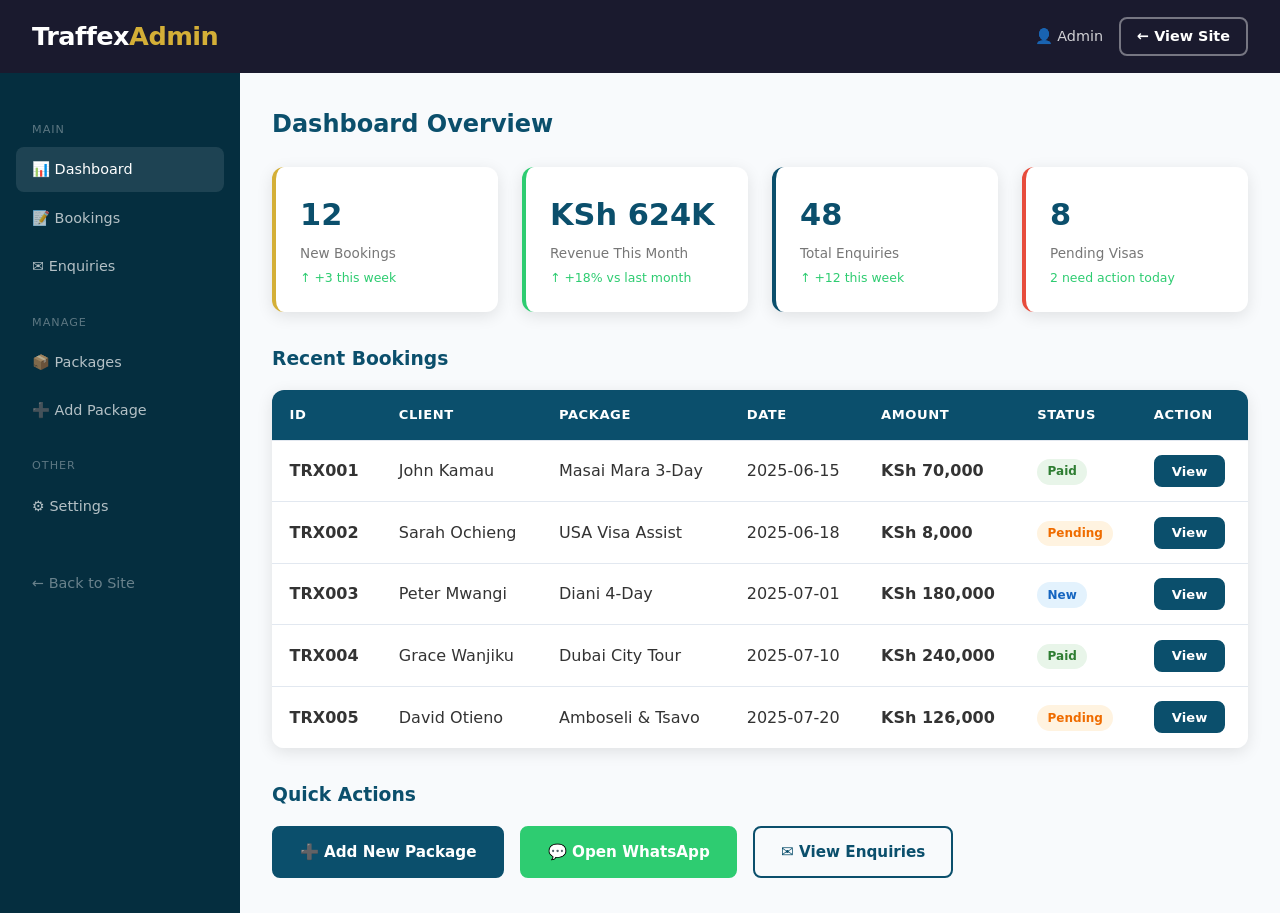
<file: admin.html>
<!DOCTYPE html>
<html lang="en">
<head>
  <meta charset="UTF-8">
  <meta name="viewport" content="width=device-width, initial-scale=1.0">
  <title>Admin Dashboard | Traffex Tours & Travel</title>
  <link rel="stylesheet" href="style.css">
  <style>
    body { background: var(--light); }
    .tab-content { display: none; }
    .tab-content.active { display: block; }
    .tab-btn { background: none; border: none; padding: 0.75rem 1.5rem; cursor: pointer; font-size: 0.95rem; color: var(--text-light); border-bottom: 3px solid transparent; transition: var(--transition); }
    .tab-btn.active { color: var(--primary); border-bottom-color: var(--primary); font-weight: 600; }
    .tab-btn:hover { color: var(--primary); }
    .tabs { display: flex; border-bottom: 1px solid #ddd; margin-bottom: 2rem; background: white; border-radius: var(--radius) var(--radius) 0 0; overflow-x: auto; }
  </style>
</head>
<body>

  <!-- Admin Header -->
  <div class="admin-header">
    <a href="index.html" class="logo" style="color:#fff;">Traffex<span>Admin</span></a>
    <div style="display:flex; align-items:center; gap:1rem;">
      <span style="font-size:0.9rem; opacity:0.8;">👤 Admin</span>
      <a href="index.html" class="btn btn-outline" style="border-color:rgba(255,255,255,0.4); color:#fff; padding:0.4rem 1rem; font-size:0.9rem;">← View Site</a>
    </div>
  </div>

  <div class="admin-container">

    <!-- Sidebar -->
    <aside class="sidebar">
      <div class="menu-label">Main</div>
      <a href="#" class="active" onclick="showTab('dashboard')">📊 Dashboard</a>
      <a href="#" onclick="showTab('bookings')">📝 Bookings</a>
      <a href="#" onclick="showTab('enquiries')">✉️ Enquiries</a>
      <div class="menu-label">Manage</div>
      <a href="#" onclick="showTab('packages')">📦 Packages</a>
      <a href="#" onclick="showTab('add-package')">➕ Add Package</a>
      <div class="menu-label">Other</div>
      <a href="#" onclick="showTab('settings')">⚙️ Settings</a>
      <a href="index.html" style="margin-top:2rem; color:rgba(255,255,255,0.4);">← Back to Site</a>
    </aside>

    <!-- Main Content -->
    <main class="main-content">

      <!-- Dashboard Tab -->
      <div id="tab-dashboard" class="tab-content active">
        <h2 style="color:var(--primary); margin-bottom:1.5rem;">Dashboard Overview</h2>

        <div class="stats-grid">
          <div class="stat-card">
            <h3>12</h3>
            <p>New Bookings</p>
            <div class="trend">↑ +3 this week</div>
          </div>
          <div class="stat-card" style="border-left-color:var(--accent);">
            <h3>KSh 624K</h3>
            <p>Revenue This Month</p>
            <div class="trend">↑ +18% vs last month</div>
          </div>
          <div class="stat-card" style="border-left-color:var(--primary);">
            <h3>48</h3>
            <p>Total Enquiries</p>
            <div class="trend">↑ +12 this week</div>
          </div>
          <div class="stat-card" style="border-left-color:#E74C3C;">
            <h3>8</h3>
            <p>Pending Visas</p>
            <div class="trend">2 need action today</div>
          </div>
        </div>

        <h3 style="color:var(--primary); margin-bottom:1rem;">Recent Bookings</h3>
        <div class="table-wrap">
          <table>
            <thead>
              <tr>
                <th>ID</th><th>Client</th><th>Package</th><th>Date</th><th>Amount</th><th>Status</th><th>Action</th>
              </tr>
            </thead>
            <tbody id="bookingsTable"></tbody>
          </table>
        </div>

        <h3 style="color:var(--primary); margin:2rem 0 1rem;">Quick Actions</h3>
        <div style="display:flex; gap:1rem; flex-wrap:wrap;">
          <button class="btn btn-primary" onclick="showTab('add-package')">➕ Add New Package</button>
          <a href="https://wa.me/254700723928" class="btn btn-accent" target="_blank">💬 Open WhatsApp</a>
          <button class="btn btn-outline" onclick="showTab('enquiries')">✉️ View Enquiries</button>
        </div>
      </div>

      <!-- Bookings Tab -->
      <div id="tab-bookings" class="tab-content">
        <h2 style="color:var(--primary); margin-bottom:1.5rem;">All Bookings</h2>
        <div style="display:flex; gap:1rem; margin-bottom:1.5rem; flex-wrap:wrap;">
          <input type="text" placeholder="Search by name or ID..." style="padding:0.6rem 1rem; border:1.5px solid #ddd; border-radius:var(--radius); font-size:0.95rem; flex:1; min-width:200px;">
          <select style="padding:0.6rem 1rem; border:1.5px solid #ddd; border-radius:var(--radius); font-size:0.95rem;">
            <option>All Status</option>
            <option>Paid</option>
            <option>Pending</option>
            <option>New</option>
            <option>Cancelled</option>
          </select>
        </div>
        <div class="table-wrap">
          <table>
            <thead>
              <tr>
                <th>ID</th><th>Client</th><th>Package</th><th>Date</th><th>People</th><th>Amount</th><th>Status</th><th>Action</th>
              </tr>
            </thead>
            <tbody>
              <tr>
                <td><strong>TRX001</strong></td><td>John Kamau</td><td>Masai Mara 3-Day</td><td>2025-06-15</td><td>2</td><td><strong>KSh 70,000</strong></td>
                <td><span class="status status-paid">Paid</span></td>
                <td><button class="btn btn-primary" style="padding:0.3rem 0.8rem; font-size:0.8rem;">View</button></td>
              </tr>
              <tr>
                <td><strong>TRX002</strong></td><td>Sarah Ochieng</td><td>USA Visa Assist</td><td>2025-06-18</td><td>1</td><td><strong>KSh 8,000</strong></td>
                <td><span class="status status-pending">Pending</span></td>
                <td><button class="btn btn-primary" style="padding:0.3rem 0.8rem; font-size:0.8rem;">View</button></td>
              </tr>
              <tr>
                <td><strong>TRX003</strong></td><td>Peter Mwangi</td><td>Diani 4-Day</td><td>2025-07-01</td><td>4</td><td><strong>KSh 180,000</strong></td>
                <td><span class="status status-new">New</span></td>
                <td><button class="btn btn-primary" style="padding:0.3rem 0.8rem; font-size:0.8rem;">View</button></td>
              </tr>
              <tr>
                <td><strong>TRX004</strong></td><td>Grace Wanjiku</td><td>Dubai City Tour</td><td>2025-07-10</td><td>2</td><td><strong>KSh 240,000</strong></td>
                <td><span class="status status-paid">Paid</span></td>
                <td><button class="btn btn-primary" style="padding:0.3rem 0.8rem; font-size:0.8rem;">View</button></td>
              </tr>
              <tr>
                <td><strong>TRX005</strong></td><td>David Otieno</td><td>Amboseli & Tsavo</td><td>2025-07-20</td><td>3</td><td><strong>KSh 126,000</strong></td>
                <td><span class="status status-pending">Pending</span></td>
                <td><button class="btn btn-primary" style="padding:0.3rem 0.8rem; font-size:0.8rem;">View</button></td>
              </tr>
            </tbody>
          </table>
        </div>
      </div>

      <!-- Enquiries Tab -->
      <div id="tab-enquiries" class="tab-content">
        <h2 style="color:var(--primary); margin-bottom:1.5rem;">Enquiries</h2>
        <div class="table-wrap">
          <table>
            <thead>
              <tr><th>Date</th><th>Name</th><th>Email</th><th>Subject</th><th>Status</th><th>Action</th></tr>
            </thead>
            <tbody>
              <tr>
                <td>2025-06-10</td><td>Alice Njeri</td><td>alice@email.com</td><td>Masai Mara Package</td>
                <td><span class="status status-new">New</span></td>
                <td><button class="btn btn-primary" style="padding:0.3rem 0.8rem; font-size:0.8rem;">Reply</button></td>
              </tr>
              <tr>
                <td>2025-06-09</td><td>James Omondi</td><td>james@email.com</td><td>UK Visa Assistance</td>
                <td><span class="status status-pending">In Progress</span></td>
                <td><button class="btn btn-primary" style="padding:0.3rem 0.8rem; font-size:0.8rem;">Reply</button></td>
              </tr>
              <tr>
                <td>2025-06-08</td><td>Mary Wambui</td><td>mary@email.com</td><td>Dubai Package</td>
                <td><span class="status status-paid">Resolved</span></td>
                <td><button class="btn btn-outline" style="padding:0.3rem 0.8rem; font-size:0.8rem;">View</button></td>
              </tr>
            </tbody>
          </table>
        </div>
      </div>

      <!-- Packages Tab -->
      <div id="tab-packages" class="tab-content">
        <h2 style="color:var(--primary); margin-bottom:1.5rem;">Manage Packages</h2>
        <div style="margin-bottom:1rem;">
          <button class="btn btn-primary" onclick="showTab('add-package')">➕ Add New Package</button>
        </div>
        <div class="table-wrap">
          <table>
            <thead>
              <tr><th>Package Name</th><th>Category</th><th>Price (KSh)</th><th>Duration</th><th>Status</th><th>Actions</th></tr>
            </thead>
            <tbody>
              <tr>
                <td><strong>Masai Mara Classic</strong></td><td>Local Safari</td><td>35,000</td><td>3 Days</td>
                <td><span class="status status-paid">Active</span></td>
                <td>
                  <button class="btn btn-outline" style="padding:0.3rem 0.8rem; font-size:0.8rem; margin-right:0.3rem;">Edit</button>
                  <button class="btn" style="padding:0.3rem 0.8rem; font-size:0.8rem; background:#FFEBEE; color:#C62828; border:none; border-radius:4px; cursor:pointer;">Delete</button>
                </td>
              </tr>
              <tr>
                <td><strong>Amboseli & Tsavo</strong></td><td>Local Safari</td><td>42,000</td><td>4 Days</td>
                <td><span class="status status-paid">Active</span></td>
                <td>
                  <button class="btn btn-outline" style="padding:0.3rem 0.8rem; font-size:0.8rem; margin-right:0.3rem;">Edit</button>
                  <button class="btn" style="padding:0.3rem 0.8rem; font-size:0.8rem; background:#FFEBEE; color:#C62828; border:none; border-radius:4px; cursor:pointer;">Delete</button>
                </td>
              </tr>
              <tr>
                <td><strong>Diani Beach Luxury</strong></td><td>Beach</td><td>45,000</td><td>4 Days</td>
                <td><span class="status status-paid">Active</span></td>
                <td>
                  <button class="btn btn-outline" style="padding:0.3rem 0.8rem; font-size:0.8rem; margin-right:0.3rem;">Edit</button>
                  <button class="btn" style="padding:0.3rem 0.8rem; font-size:0.8rem; background:#FFEBEE; color:#C62828; border:none; border-radius:4px; cursor:pointer;">Delete</button>
                </td>
              </tr>
              <tr>
                <td><strong>Dubai Shopping & City</strong></td><td>International</td><td>120,000</td><td>5 Days</td>
                <td><span class="status status-paid">Active</span></td>
                <td>
                  <button class="btn btn-outline" style="padding:0.3rem 0.8rem; font-size:0.8rem; margin-right:0.3rem;">Edit</button>
                  <button class="btn" style="padding:0.3rem 0.8rem; font-size:0.8rem; background:#FFEBEE; color:#C62828; border:none; border-radius:4px; cursor:pointer;">Delete</button>
                </td>
              </tr>
            </tbody>
          </table>
        </div>
      </div>

      <!-- Add Package Tab -->
      <div id="tab-add-package" class="tab-content">
        <h2 style="color:var(--primary); margin-bottom:1.5rem;">Add New Package</h2>
        <div class="admin-form">
          <form id="addPackageForm">
            <div class="form-row">
              <div class="form-group">
                <label>Package Name *</label>
                <input type="text" name="pkg_name" required placeholder="e.g. Masai Mara Classic">
              </div>
              <div class="form-group">
                <label>Category *</label>
                <select name="pkg_category" required>
                  <option value="">-- Select --</option>
                  <option>Local Safari</option>
                  <option>Beach</option>
                  <option>International</option>
                  <option>Visa Service</option>
                </select>
              </div>
            </div>
            <div class="form-row">
              <div class="form-group">
                <label>Price per Person (KSh) *</label>
                <input type="number" name="pkg_price" required placeholder="35000">
              </div>
              <div class="form-group">
                <label>Duration *</label>
                <input type="text" name="pkg_duration" required placeholder="e.g. 3 Days · 2 Nights">
              </div>
            </div>
            <div class="form-group">
              <label>Destination *</label>
              <input type="text" name="pkg_destination" required placeholder="e.g. Masai Mara, Kenya">
            </div>
            <div class="form-group">
              <label>Package Description *</label>
              <textarea name="pkg_description" rows="4" required placeholder="Describe the package highlights, inclusions, and what makes it special..."></textarea>
            </div>
            <div class="form-group">
              <label>What's Included (one per line)</label>
              <textarea name="pkg_includes" rows="4" placeholder="Transport&#10;Accommodation&#10;All Meals&#10;Park Fees&#10;Game Drives"></textarea>
            </div>
            <div class="form-row">
              <div class="form-group">
                <label>Package Image URL</label>
                <input type="url" name="pkg_image" placeholder="https://example.com/image.jpg">
              </div>
              <div class="form-group">
                <label>Status</label>
                <select name="pkg_status">
                  <option value="active">Active (Visible on site)</option>
                  <option value="draft">Draft (Hidden)</option>
                </select>
              </div>
            </div>
            <div style="display:flex; gap:1rem;">
              <button type="submit" class="btn btn-primary" style="padding:0.9rem 2rem;">✅ Save Package</button>
              <button type="reset" class="btn btn-outline" style="padding:0.9rem 2rem;">Clear Form</button>
            </div>
          </form>
        </div>
      </div>

      <!-- Settings Tab -->
      <div id="tab-settings" class="tab-content">
        <h2 style="color:var(--primary); margin-bottom:1.5rem;">Settings</h2>
        <div class="admin-form">
          <h3 style="color:var(--primary); margin-bottom:1.5rem;">Business Information</h3>
          <div class="form-row">
            <div class="form-group">
              <label>Business Name</label>
              <input type="text" value="Traffex Tours & Travel">
            </div>
            <div class="form-group">
              <label>WhatsApp Number</label>
              <input type="tel" value="0700723928">
            </div>
          </div>
          <div class="form-row">
            <div class="form-group">
              <label>Email Address</label>
              <input type="email" value="info@traffextours.com">
            </div>
            <div class="form-group">
              <label>M-Pesa Paybill / Till Number</label>
              <input type="text" placeholder="e.g. 123456">
            </div>
          </div>
          <div class="form-group">
            <label>Business Address</label>
            <input type="text" placeholder="Nairobi, Kenya">
          </div>
          <button class="btn btn-primary" style="padding:0.9rem 2rem;">💾 Save Settings</button>
        </div>
      </div>

    </main>
  </div>

  <script src="main.js"></script>
  <script>
    function showTab(name) {
      document.querySelectorAll('.tab-content').forEach(t => t.classList.remove('active'));
      document.querySelectorAll('.sidebar a').forEach(a => a.classList.remove('active'));
      const tab = document.getElementById('tab-' + name);
      if (tab) tab.classList.add('active');
      event.target.classList.add('active');
    }
  </script>
</body>
</html>
</file>
<file: style.css>
/* ============================================
   TRAFFEX TOURS & TRAVEL - DESIGN SYSTEM
   ============================================ */

/* --- 1. CSS VARIABLES --- */
:root {
  --primary:       #0B4F6C;
  --primary-dark:  #052E3F;
  --primary-mid:   #0E6387;
  --secondary:     #D4AF37;
  --secondary-dark:#B89112;
  --accent:        #2ECC71;
  --accent-dark:   #27AE60;
  --dark:          #1A1A2E;
  --text:          #333333;
  --text-soft:     #555555;
  --text-muted:    #777777;
  --text-light:    #999999;
  --border:        #E2E8F0;
  --surface:       #F8FAFC;
  --surface-alt:   #F1F5F9;
  --white:         #FFFFFF;
  --danger:        #E74C3C;
  --warning:       #F39C12;
  --whatsapp:      #25D366;
  --shadow-sm:     0 1px 3px rgba(0,0,0,0.08);
  --shadow:        0 4px 16px rgba(0,0,0,0.10);
  --shadow-lg:     0 10px 30px rgba(0,0,0,0.12);
  --radius:        8px;
  --radius-lg:     12px;
  --radius-full:   9999px;
  --transition:    all 0.25s ease;
  --max-width:     1200px;
}

/* --- 2. RESET --- */
*, *::before, *::after { margin: 0; padding: 0; box-sizing: border-box; }
html { scroll-behavior: smooth; -webkit-font-smoothing: antialiased; }
body {
  font-family: 'Segoe UI', system-ui, -apple-system, sans-serif;
  font-size: 1rem;
  line-height: 1.6;
  color: var(--text);
  background: var(--surface);
}
img { max-width: 100%; height: auto; display: block; }
a { color: var(--primary); text-decoration: none; transition: var(--transition); }

/* --- 3. NAVIGATION --- */
header {
  background: var(--white);
  box-shadow: var(--shadow-sm);
  position: sticky;
  top: 0;
  z-index: 1000;
  border-bottom: 1px solid var(--border);
}
nav {
  max-width: var(--max-width);
  margin: 0 auto;
  padding: 1rem 2rem;
  display: flex;
  justify-content: space-between;
  align-items: center;
}
.logo {
  font-size: 1.6rem;
  font-weight: 700;
  color: var(--primary);
  letter-spacing: -0.02em;
}
.logo span { color: var(--secondary); }
.nav-links {
  display: flex;
  gap: 2rem;
  list-style: none;
  align-items: center;
}
.nav-links a {
  color: var(--text-soft);
  font-weight: 500;
  font-size: 0.9rem;
  text-transform: uppercase;
  letter-spacing: 0.04em;
  padding: 0.25rem 0;
  position: relative;
}
.nav-links a::after {
  content: '';
  position: absolute;
  bottom: -2px;
  left: 0;
  width: 0;
  height: 2px;
  background: var(--secondary);
  transition: width 0.25s ease;
}
.nav-links a:hover,
.nav-links a.active { color: var(--primary); }
.nav-links a:hover::after,
.nav-links a.active::after { width: 100%; }
.mobile-menu {
  display: none;
  background: none;
  border: none;
  font-size: 1.5rem;
  cursor: pointer;
  color: var(--primary);
  padding: 0.25rem;
}

/* --- 4. HERO WITH VIDEO --- */
.hero {
  position: relative;
  min-height: 90vh;
  display: flex;
  align-items: center;
  justify-content: center;
  text-align: center;
  overflow: hidden;
  background: var(--primary-dark);
}
.hero-video {
  position: absolute;
  top: 0; left: 0;
  width: 100%; height: 100%;
  object-fit: cover;
  z-index: 0;
}
.hero-overlay {
  position: absolute;
  top: 0; left: 0;
  width: 100%; height: 100%;
  background: linear-gradient(
    135deg,
    rgba(5,46,63,0.75) 0%,
    rgba(11,79,108,0.65) 100%
  );
  z-index: 1;
}
.hero-content {
  position: relative;
  z-index: 2;
  padding: 2rem;
  max-width: 800px;
  margin: 0 auto;
}
.hero-content h1 {
  font-size: 3.2rem;
  font-weight: 700;
  color: var(--white);
  margin-bottom: 1.25rem;
  line-height: 1.2;
  text-shadow: 0 2px 12px rgba(0,0,0,0.3);
  animation: fadeInUp 0.8s ease both;
}
.hero-content p {
  font-size: 1.2rem;
  color: rgba(255,255,255,0.92);
  margin-bottom: 2rem;
  line-height: 1.7;
  animation: fadeInUp 1s ease both;
}
.hero-btns {
  display: flex;
  gap: 1rem;
  justify-content: center;
  flex-wrap: wrap;
  animation: fadeInUp 1.2s ease both;
}

/* Hero fallback (pages without video) */
.hero-plain {
  background: linear-gradient(135deg, var(--primary) 0%, var(--primary-dark) 100%);
  color: var(--white);
  padding: 4rem 2rem;
  text-align: center;
}
.hero-plain h1 { font-size: 2.5rem; color: var(--white); margin-bottom: 1rem; }
.hero-plain p { font-size: 1.1rem; color: rgba(255,255,255,0.9); max-width: 600px; margin: 0 auto; }

/* --- 5. BUTTONS --- */
.btn {
  display: inline-flex;
  align-items: center;
  justify-content: center;
  gap: 0.4rem;
  padding: 0.75rem 1.6rem;
  font-family: inherit;
  font-size: 0.95rem;
  font-weight: 600;
  border-radius: var(--radius);
  border: 2px solid transparent;
  cursor: pointer;
  transition: var(--transition);
  text-decoration: none;
  white-space: nowrap;
}
.btn:hover { transform: translateY(-2px); box-shadow: var(--shadow); }
.btn:active { transform: translateY(0); }

.btn-primary {
  background: var(--primary);
  color: var(--white);
  border-color: var(--primary);
}
.btn-primary:hover { background: var(--primary-dark); border-color: var(--primary-dark); }

.btn-secondary {
  background: var(--secondary);
  color: var(--dark);
  border-color: var(--secondary);
}
.btn-secondary:hover { background: var(--secondary-dark); border-color: var(--secondary-dark); }

.btn-accent {
  background: var(--accent);
  color: var(--white);
  border-color: var(--accent);
}
.btn-accent:hover { background: var(--accent-dark); border-color: var(--accent-dark); }

.btn-outline {
  background: transparent;
  color: var(--primary);
  border-color: var(--primary);
}
.btn-outline:hover { background: var(--primary); color: var(--white); }

.btn-outline-white {
  background: transparent;
  color: var(--white);
  border-color: rgba(255,255,255,0.6);
}
.btn-outline-white:hover { background: var(--white); color: var(--primary); border-color: var(--white); }

.btn-danger { background: var(--danger); color: var(--white); border-color: var(--danger); }
.btn-sm { padding: 0.4rem 1rem; font-size: 0.82rem; }
.btn-lg { padding: 1rem 2rem; font-size: 1.05rem; }
.btn-block { width: 100%; }

/* --- 6. STATS BAR --- */
.stats-bar {
  background: var(--primary);
  padding: 2rem;
}
.stats-inner {
  max-width: var(--max-width);
  margin: 0 auto;
  display: grid;
  grid-template-columns: repeat(auto-fit, minmax(140px, 1fr));
  gap: 1rem;
  text-align: center;
}
.stat-num {
  font-size: 2.2rem;
  font-weight: 700;
  color: var(--secondary);
  line-height: 1;
}
.stat-label {
  font-size: 0.85rem;
  color: rgba(255,255,255,0.8);
  margin-top: 0.3rem;
}

/* --- 7. SECTIONS --- */
.section-wrap { padding: 4rem 2rem; }
.section-wrap.bg-white { background: var(--white); }
.section-inner { max-width: var(--max-width); margin: 0 auto; }
.section-title {
  text-align: center;
  font-size: 2rem;
  color: var(--primary);
  margin-bottom: 0.5rem;
  font-weight: 700;
}
.section-subtitle {
  text-align: center;
  color: var(--text-muted);
  margin-bottom: 3rem;
  font-size: 1rem;
}

/* --- 8. GRID --- */
.grid {
  display: grid;
  grid-template-columns: repeat(auto-fit, minmax(280px, 1fr));
  gap: 2rem;
}
.grid-2 { grid-template-columns: repeat(auto-fit, minmax(380px, 1fr)); }

/* --- 9. CARDS --- */
.card {
  background: var(--white);
  border-radius: var(--radius-lg);
  overflow: hidden;
  box-shadow: var(--shadow);
  border: 1px solid var(--border);
  transition: var(--transition);
}
.card:hover { transform: translateY(-5px); box-shadow: var(--shadow-lg); }

.card-img {
  position: relative;
  height: 210px;
  overflow: hidden;
  background: var(--primary);
}
.card-img img {
  width: 100%;
  height: 100%;
  object-fit: cover;
  transition: transform 0.4s ease;
}
.card:hover .card-img img { transform: scale(1.05); }

.card-badge {
  position: absolute;
  top: 12px;
  left: 12px;
  background: var(--secondary);
  color: var(--dark);
  font-size: 0.72rem;
  font-weight: 700;
  padding: 0.2rem 0.6rem;
  border-radius: var(--radius-full);
  text-transform: uppercase;
  letter-spacing: 0.05em;
}

.card-body { padding: 1.5rem; }
.card-body h3 {
  color: var(--dark);
  font-size: 1.15rem;
  font-weight: 700;
  margin-bottom: 0.5rem;
}
.card-body p { color: var(--text-muted); font-size: 0.9rem; margin-bottom: 0.75rem; }
.price {
  color: var(--secondary);
  font-size: 1.5rem;
  font-weight: 700;
  margin: 0.5rem 0;
}
.meta {
  color: var(--text-light);
  font-size: 0.82rem;
  margin-bottom: 1rem;
}
.card-actions { display: flex; gap: 0.5rem; flex-wrap: wrap; }

/* --- 10. FEATURES GRID --- */
.features-grid {
  display: grid;
  grid-template-columns: repeat(auto-fit, minmax(260px, 1fr));
  gap: 2rem;
}
.feature-item {
  text-align: center;
  padding: 2rem 1.5rem;
  border-radius: var(--radius-lg);
  background: var(--surface);
  border: 1px solid var(--border);
  transition: var(--transition);
}
.feature-item:hover { box-shadow: var(--shadow); transform: translateY(-3px); }
.feature-icon {
  width: 64px;
  height: 64px;
  background: rgba(11,79,108,0.08);
  border-radius: 50%;
  display: flex;
  align-items: center;
  justify-content: center;
  margin: 0 auto 1rem;
}
.feature-item h3 { color: var(--primary); font-size: 1rem; margin-bottom: 0.5rem; }
.feature-item p { color: var(--text-muted); font-size: 0.9rem; }

/* --- 11. IMAGE BANNER --- */
.img-banner {
  height: 320px;
  background-size: cover;
  background-position: center;
  background-attachment: fixed;
  position: relative;
  display: flex;
  align-items: center;
  justify-content: center;
}
.img-banner-overlay {
  background: rgba(5,46,63,0.65);
  width: 100%;
  height: 100%;
  display: flex;
  flex-direction: column;
  align-items: center;
  justify-content: center;
  text-align: center;
  padding: 2rem;
}
.img-banner-overlay h2 { color: var(--white); font-size: 2rem; margin-bottom: 0.5rem; }
.img-banner-overlay p { color: rgba(255,255,255,0.85); font-size: 1.05rem; }

/* --- 12. TESTIMONIALS --- */
.testimonial {
  background: var(--white);
  padding: 2rem;
  border-radius: var(--radius-lg);
  box-shadow: var(--shadow);
  border: 1px solid var(--border);
  position: relative;
}
.testimonial::before {
  content: '"';
  font-size: 5rem;
  color: var(--secondary);
  opacity: 0.25;
  position: absolute;
  top: -5px;
  left: 15px;
  line-height: 1;
  font-family: Georgia, serif;
}
.stars { color: var(--secondary); font-size: 1rem; margin-bottom: 0.75rem; }
.testimonial p { color: var(--text-soft); font-style: italic; margin-bottom: 1rem; font-size: 0.95rem; }
.author { font-weight: 600; color: var(--primary); font-size: 0.9rem; }

/* --- 13. CTA BANNER --- */
.cta-banner {
  background: linear-gradient(135deg, var(--primary) 0%, var(--primary-dark) 100%);
  color: var(--white);
  padding: 5rem 2rem;
  text-align: center;
}
.cta-banner h2 { font-size: 2.2rem; color: var(--white); margin-bottom: 1rem; }
.cta-banner p { color: rgba(255,255,255,0.88); font-size: 1.1rem; margin-bottom: 2rem; }
.cta-btns { display: flex; gap: 1rem; justify-content: center; flex-wrap: wrap; }

/* --- 14. FORMS --- */
.form-group { margin-bottom: 1.4rem; }
.form-group label {
  display: block;
  margin-bottom: 0.4rem;
  font-weight: 600;
  color: var(--dark);
  font-size: 0.9rem;
}
.form-group input,
.form-group select,
.form-group textarea {
  width: 100%;
  padding: 0.75rem 1rem;
  border: 1.5px solid var(--border);
  border-radius: var(--radius);
  font-family: inherit;
  font-size: 0.95rem;
  color: var(--text);
  background: var(--white);
  transition: var(--transition);
  outline: none;
}
.form-group input:focus,
.form-group select:focus,
.form-group textarea:focus {
  border-color: var(--primary);
  box-shadow: 0 0 0 3px rgba(11,79,108,0.1);
}
.form-row { display: grid; grid-template-columns: 1fr 1fr; gap: 1rem; }
.form-box {
  background: var(--white);
  padding: 2.5rem;
  border-radius: var(--radius-lg);
  box-shadow: var(--shadow);
  border: 1px solid var(--border);
}
.form-box h2 { color: var(--primary); margin-bottom: 0.5rem; font-size: 1.5rem; }

/* Price Display */
.price-display {
  background: rgba(11,79,108,0.05);
  border: 2px dashed var(--primary);
  border-radius: var(--radius);
  padding: 1rem;
  text-align: center;
  margin-bottom: 1rem;
}
.price-display .amount { font-size: 2rem; color: var(--secondary); font-weight: 700; }
.price-display small { color: var(--text-muted); display: block; font-size: 0.82rem; }

/* M-Pesa */
.mpesa-section {
  margin-top: 2rem;
  padding-top: 2rem;
  border-top: 2px dashed var(--border);
}
.mpesa-section h3 { color: var(--primary); margin-bottom: 0.5rem; }
.mpesa-logo {
  display: inline-flex;
  align-items: center;
  gap: 0.4rem;
  background: #00A651;
  color: white;
  padding: 0.3rem 0.8rem;
  border-radius: 4px;
  font-weight: 700;
  font-size: 0.85rem;
  margin-bottom: 1rem;
}

/* Alerts */
.alert {
  padding: 1rem 1.25rem;
  border-radius: var(--radius);
  margin: 1rem 0;
  font-weight: 500;
  font-size: 0.9rem;
}
.alert-success { background: #E8F5E9; border-left: 4px solid var(--accent); color: #2E7D32; }
.alert-info    { background: #E3F2FD; border-left: 4px solid var(--primary); color: #1565C0; }

/* --- 15. WHATSAPP FLOAT --- */
.whatsapp-float {
  position: fixed;
  bottom: 2rem;
  right: 2rem;
  background: var(--whatsapp);
  width: 60px;
  height: 60px;
  border-radius: 50%;
  display: flex;
  align-items: center;
  justify-content: center;
  box-shadow: 0 4px 15px rgba(37,211,102,0.45);
  z-index: 999;
  transition: var(--transition);
  animation: wa-pulse 2.5s infinite;
}
.whatsapp-float:hover { transform: scale(1.12); }
.wa-tooltip {
  position: absolute;
  right: 70px;
  background: var(--dark);
  color: var(--white);
  padding: 0.35rem 0.75rem;
  border-radius: 4px;
  font-size: 0.8rem;
  white-space: nowrap;
  opacity: 0;
  transition: var(--transition);
  pointer-events: none;
}
.whatsapp-float:hover .wa-tooltip { opacity: 1; }

@keyframes wa-pulse {
  0%, 100% { box-shadow: 0 4px 15px rgba(37,211,102,0.45); }
  50%       { box-shadow: 0 4px 25px rgba(37,211,102,0.65); }
}

/* --- 16. FOOTER --- */
footer {
  background: var(--dark);
  color: rgba(255,255,255,0.7);
  padding: 4rem 2rem 1.5rem;
}
.footer-grid {
  max-width: var(--max-width);
  margin: 0 auto;
  display: grid;
  grid-template-columns: 2fr 1fr 1fr 1fr;
  gap: 2.5rem;
  margin-bottom: 3rem;
}
.footer-grid h4 {
  color: var(--secondary);
  font-size: 0.85rem;
  font-weight: 700;
  text-transform: uppercase;
  letter-spacing: 0.08em;
  margin-bottom: 1rem;
}
.footer-grid p { color: rgba(255,255,255,0.55); font-size: 0.88rem; line-height: 1.8; }
.footer-grid a {
  display: block;
  color: rgba(255,255,255,0.55);
  font-size: 0.88rem;
  padding: 0.2rem 0;
  transition: var(--transition);
}
.footer-grid a:hover { color: var(--white); padding-left: 4px; }
.social-links { display: flex; gap: 0.5rem; margin-top: 1rem; }
.social-links a {
  width: 34px;
  height: 34px;
  background: rgba(255,255,255,0.08);
  border-radius: 50%;
  display: flex;
  align-items: center;
  justify-content: center;
  font-size: 0.75rem;
  font-weight: 700;
  padding: 0;
  color: rgba(255,255,255,0.6);
}
.social-links a:hover { background: var(--secondary); color: var(--dark); padding-left: 0; }
.copyright {
  max-width: var(--max-width);
  margin: 0 auto;
  text-align: center;
  padding-top: 1.5rem;
  border-top: 1px solid rgba(255,255,255,0.08);
  color: rgba(255,255,255,0.3);
  font-size: 0.82rem;
}

/* --- 17. ADMIN --- */
.admin-header {
  background: var(--dark);
  color: var(--white);
  padding: 1rem 2rem;
  display: flex;
  justify-content: space-between;
  align-items: center;
  position: sticky;
  top: 0;
  z-index: 100;
}
.admin-container {
  display: grid;
  grid-template-columns: 240px 1fr;
  min-height: calc(100vh - 60px);
}
.sidebar {
  background: var(--primary-dark);
  padding: 1.5rem 1rem;
}
.sidebar .menu-label {
  font-size: 0.7rem;
  text-transform: uppercase;
  letter-spacing: 1px;
  color: rgba(255,255,255,0.35);
  padding: 0.5rem 1rem;
  margin-top: 1rem;
}
.sidebar a {
  display: flex;
  align-items: center;
  gap: 0.6rem;
  color: rgba(255,255,255,0.7);
  text-decoration: none;
  padding: 0.7rem 1rem;
  border-radius: var(--radius);
  margin-bottom: 0.2rem;
  transition: var(--transition);
  font-size: 0.9rem;
}
.sidebar a:hover,
.sidebar a.active { background: rgba(255,255,255,0.1); color: var(--white); }
.main-content { padding: 2rem; background: var(--surface); }
.stats-grid {
  display: grid;
  grid-template-columns: repeat(auto-fit, minmax(190px, 1fr));
  gap: 1.5rem;
  margin-bottom: 2rem;
}
.stat-card {
  background: var(--white);
  padding: 1.5rem;
  border-radius: var(--radius-lg);
  box-shadow: var(--shadow);
  border-left: 4px solid var(--secondary);
}
.stat-card h3 { font-size: 1.9rem; color: var(--primary); margin-bottom: 0.2rem; }
.stat-card p { color: var(--text-muted); font-size: 0.85rem; }
.stat-card .trend { font-size: 0.78rem; color: var(--accent); margin-top: 0.2rem; }

/* Tables */
.table-wrap { overflow-x: auto; border-radius: var(--radius-lg); box-shadow: var(--shadow); }
table { width: 100%; background: var(--white); border-collapse: collapse; }
th, td { padding: 0.9rem 1.1rem; text-align: left; border-bottom: 1px solid var(--border); }
th { background: var(--primary); color: var(--white); font-weight: 600; font-size: 0.82rem; text-transform: uppercase; letter-spacing: 0.04em; }
tr:last-child td { border-bottom: none; }
tr:hover td { background: var(--surface-alt); }
.status {
  padding: 0.2rem 0.65rem;
  border-radius: var(--radius-full);
  font-size: 0.75rem;
  font-weight: 600;
  display: inline-block;
}
.status-new      { background: #E3F2FD; color: #1565C0; }
.status-paid     { background: #E8F5E9; color: #2E7D32; }
.status-pending  { background: #FFF3E0; color: #EF6C00; }
.status-cancelled{ background: #FFEBEE; color: #C62828; }

.admin-form { background: var(--white); padding: 2rem; border-radius: var(--radius-lg); box-shadow: var(--shadow); }

/* Admin tabs */
.tab-content { display: none; }
.tab-content.active { display: block; }
.tab-btn {
  background: none;
  border: none;
  padding: 0.75rem 1.5rem;
  cursor: pointer;
  font-size: 0.9rem;
  color: var(--text-muted);
  border-bottom: 3px solid transparent;
  transition: var(--transition);
  font-family: inherit;
}
.tab-btn.active { color: var(--primary); border-bottom-color: var(--primary); font-weight: 600; }
.tabs { display: flex; border-bottom: 1px solid var(--border); margin-bottom: 2rem; background: var(--white); border-radius: var(--radius) var(--radius) 0 0; overflow-x: auto; }

/* --- 18. ANIMATIONS --- */
@keyframes fadeInUp {
  from { opacity: 0; transform: translateY(24px); }
  to   { opacity: 1; transform: translateY(0); }
}

/* --- 19. RESPONSIVE --- */
@media (max-width: 1024px) {
  .footer-grid { grid-template-columns: repeat(2, 1fr); }
}

@media (max-width: 768px) {
  .nav-links {
    display: none;
    flex-direction: column;
    position: absolute;
    top: 65px; left: 0; right: 0;
    background: var(--white);
    padding: 1rem 2rem;
    box-shadow: var(--shadow);
    gap: 0.5rem;
  }
  .nav-links.open { display: flex; }
  .mobile-menu { display: block; }
  .hero-content h1 { font-size: 2rem; }
  .hero-content p  { font-size: 1rem; }
  .hero { min-height: 70vh; }
  .form-row { grid-template-columns: 1fr; }
  .grid-2 { grid-template-columns: 1fr; }
  .admin-container { grid-template-columns: 1fr; }
  .sidebar { display: none; }
  .form-box { padding: 1.5rem; }
  .footer-grid { grid-template-columns: 1fr; gap: 1.5rem; }
  .img-banner { background-attachment: scroll; }
  .section-title { font-size: 1.6rem; }
}

@media (max-width: 480px) {
  .section-wrap { padding: 2.5rem 1rem; }
  .hero-content h1 { font-size: 1.7rem; }
  .stats-inner { grid-template-columns: repeat(2, 1fr); }
}
</file>
